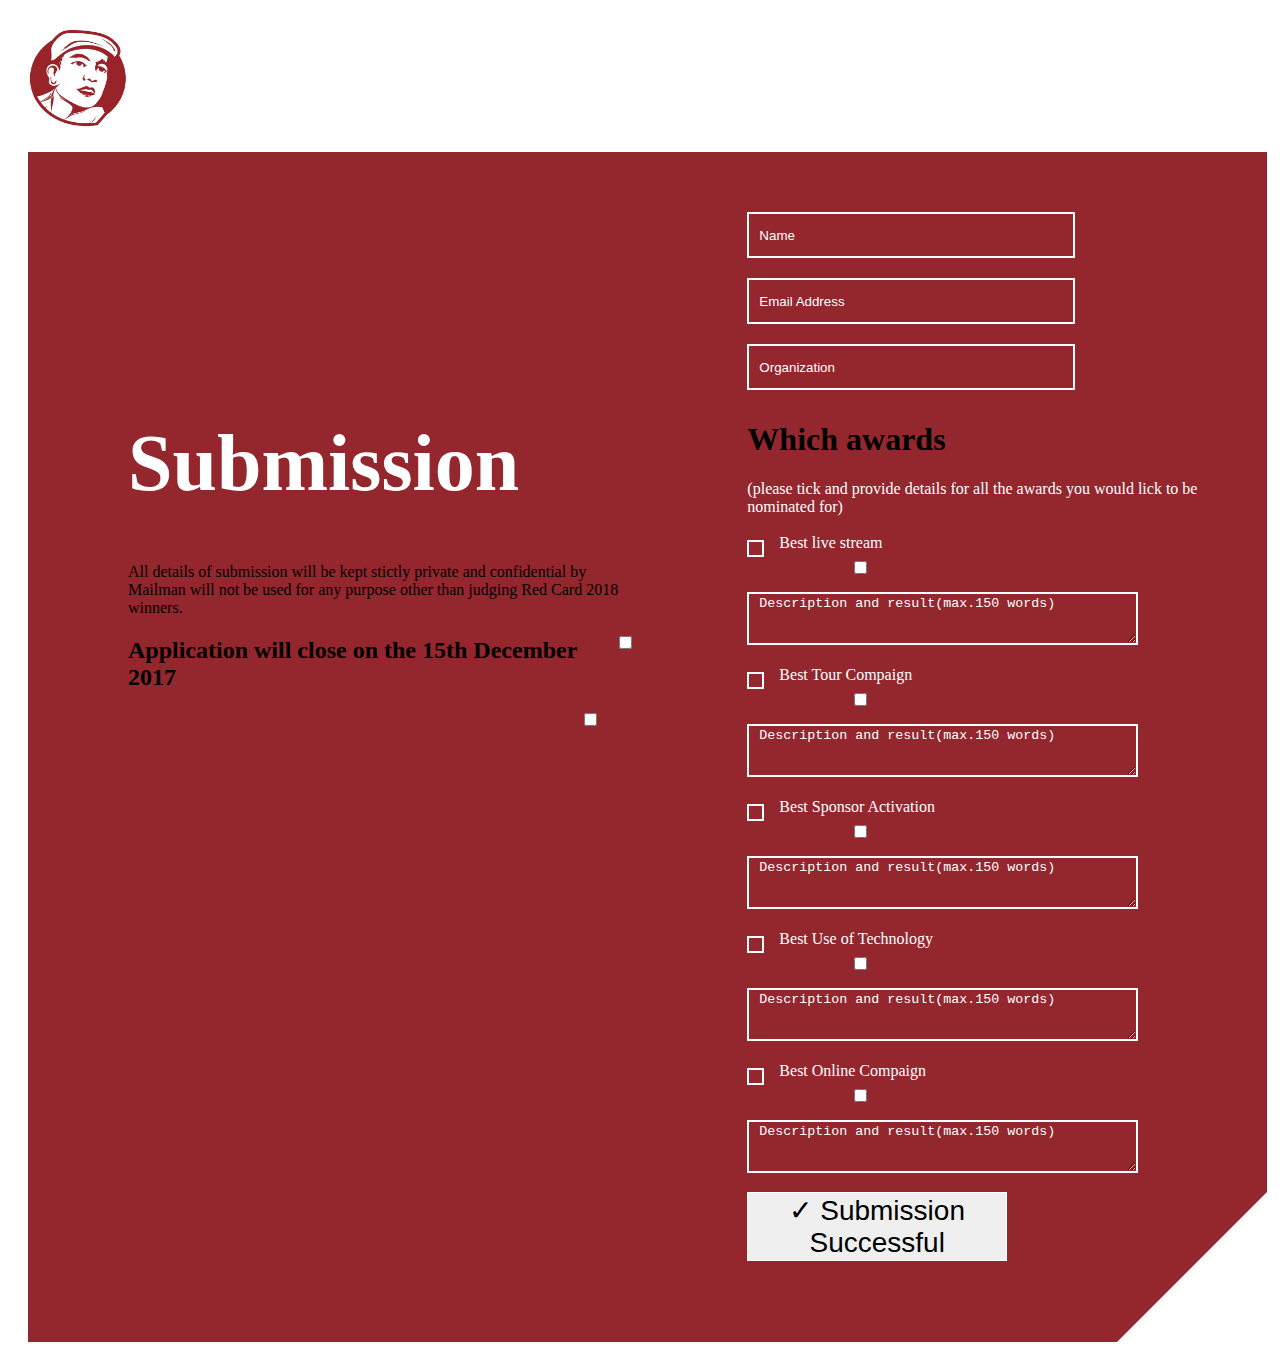
<file: index.html>
<!doctype html>
<html lang="en">
  <head>
    <!-- Required meta tags -->
    <meta charset="utf-8">
    <meta name="viewport" content="width=device-width, initial-scale=1">

    <!-- Bootstrap CSS -->
    <link href="https://cdn.jsdelivr.net/npm/bootstrap@5.0.2/dist/css/bootstrap.min.css" rel="stylesheet" integrity="sha384-EVSTQN3/azprG1Anm3QDgpJLIm9Nao0Yz1ztcQTwFspd3yD65VohhpuuCOmLASjC" crossorigin="anonymous">
    <link rel="stylesheet" href="styles.css">
    <title>Urran task 3</title>
  </head>
  <body>

    <!-- header containg logo --------------------------------------------------------------->
    <header class="header">
        <img src="images/logo.png" alt="" width="100" height="100" class="img-fluid">
    </header>
<!-- ------------------------------------------------------------------------------------------------------------ -->

    <!-- main section ---------------------------------------------------------------------->
    <div class="main-section">

        <!-- left section ------------------------------------------------------------------>
        <div class="first">
            <h1>Submission</h1>
            <p>All details of submission will be kept stictly private
                and confidential by Mailman will not be used for any 
                purpose other than judging Red Card 2018 winners.
            </p>
            <input type="checkbox" name="" id="">            
            <h2>Application will close on the 15th December 2017</h2>
            <input type="checkbox" name="" id="left-checkbox">            
        </div>

        <!-- right section containing form ------------------------------------------------>
        <div class="second">
            <form action="">

                <!-- input fields name,email,address --------------------------------------->
                <div class="text">

                    <input type="text" name="" id="" placeholder="Name" ><br>
                    <input type="email" name="" id="" placeholder="Email Address"><br>
                    <input type="text" name="" id="" placeholder="Organization">
                    <h1><B>Which awards</B></h1>
                    <p>(please tick and provide details for all the awards 
                    you would lick to be nominated for)</p>

                </div>

                <!---- checkfields ----------------------------------------------------------->
                <div class="checkbox">

                
                    <label class="container">Best live stream
                        <input type="checkbox">
                        <span class="mark"></span>
                    </label>
                    <input type="checkbox" name="" id="checkbox-2" > 

                </div>

                <!-- description field ---------------------------------------------------->
                <div class="text">
                    <textarea name="" id="" cols="45" rows="3" maxlength="150">Description and result(max.150 words)</textarea>
                </div>
    
                <div class="checkbox">

                    <label class="container">Best Tour Compaign
                        <input type="checkbox">
                        <span class="mark"></span>
                    </label>
                    <input type="checkbox" name="" id="checkbox-2" > 

                </div>

                <div class="text">
                    <textarea name="" id="" cols="45" rows="3" maxlength="150">Description and result(max.150 words)</textarea>
                </div>

                <div class="checkbox">

                
                    <label class="container">Best Sponsor Activation
                        <input type="checkbox">
                        <span class="mark"></span>
                    </label>
                    <input type="checkbox" name="" id="checkbox-2" > 

                </div>
                
                <div class="text">
                    <textarea name="" id="" cols="45" rows="3" maxlength="150">Description and result(max.150 words)</textarea>
                </div>

                <div class="checkbox">

                
                    <label class="container">Best Use of Technology
                        <input type="checkbox">
                        <span class="mark"></span>
                    </label>
                    <input type="checkbox" name="" id="checkbox-2" > 

                </div>
                <div class="text">
                    <textarea name="" id="" cols="45" rows="3" maxlength="150">Description and result(max.150 words)</textarea>
                </div>

                <div class="checkbox">

                
                    <label class="container">Best Online Compaign
                        <input type="checkbox">
                        <span class="mark"></span>
                    </label>
                    <input type="checkbox" name="" id="checkbox-2" > 

                </div>

                <div class="text">
                    <textarea name="" id="" cols="45" rows="3" maxlength="150">Description and result(max.150 words)</textarea>
                </div>

                <!-- submittion button ----------------------------------------------------->
                <button  type="submit"><span>&#10003;</span> Submission Successful</button>

                <!-- triangle the at right bottom --------------------------------------------->
                <div class="triangle"></div>             

                
            </form>
            <!-- form closed ------------------------------------------------------------>
        </div> 
        

    </div>
    <!-- main dev cloased ---------------------------------------------------------->
    
    <!-- Optional JavaScript; choose one of the two! -->

    <!-- Option 1: Bootstrap Bundle with Popper -->
    <script src="https://cdn.jsdelivr.net/npm/bootstrap@5.0.2/dist/js/bootstrap.bundle.min.js" integrity="sha384-MrcW6ZMFYlzcLA8Nl+NtUVF0sA7MsXsP1UyJoMp4YLEuNSfAP+JcXn/tWtIaxVXM" crossorigin="anonymous"></script>

    <!-- Option 2: Separate Popper and Bootstrap JS -->
    <!--
    <script src="https://cdn.jsdelivr.net/npm/@popperjs/core@2.9.2/dist/umd/popper.min.js" integrity="sha384-IQsoLXl5PILFhosVNubq5LC7Qb9DXgDA9i+tQ8Zj3iwWAwPtgFTxbJ8NT4GN1R8p" crossorigin="anonymous"></script>
    <script src="https://cdn.jsdelivr.net/npm/bootstrap@5.0.2/dist/js/bootstrap.min.js" integrity="sha384-cVKIPhGWiC2Al4u+LWgxfKTRIcfu0JTxR+EQDz/bgldoEyl4H0zUF0QKbrJ0EcQF" crossorigin="anonymous"></script>
    -->
  </body>
</html>
</file>
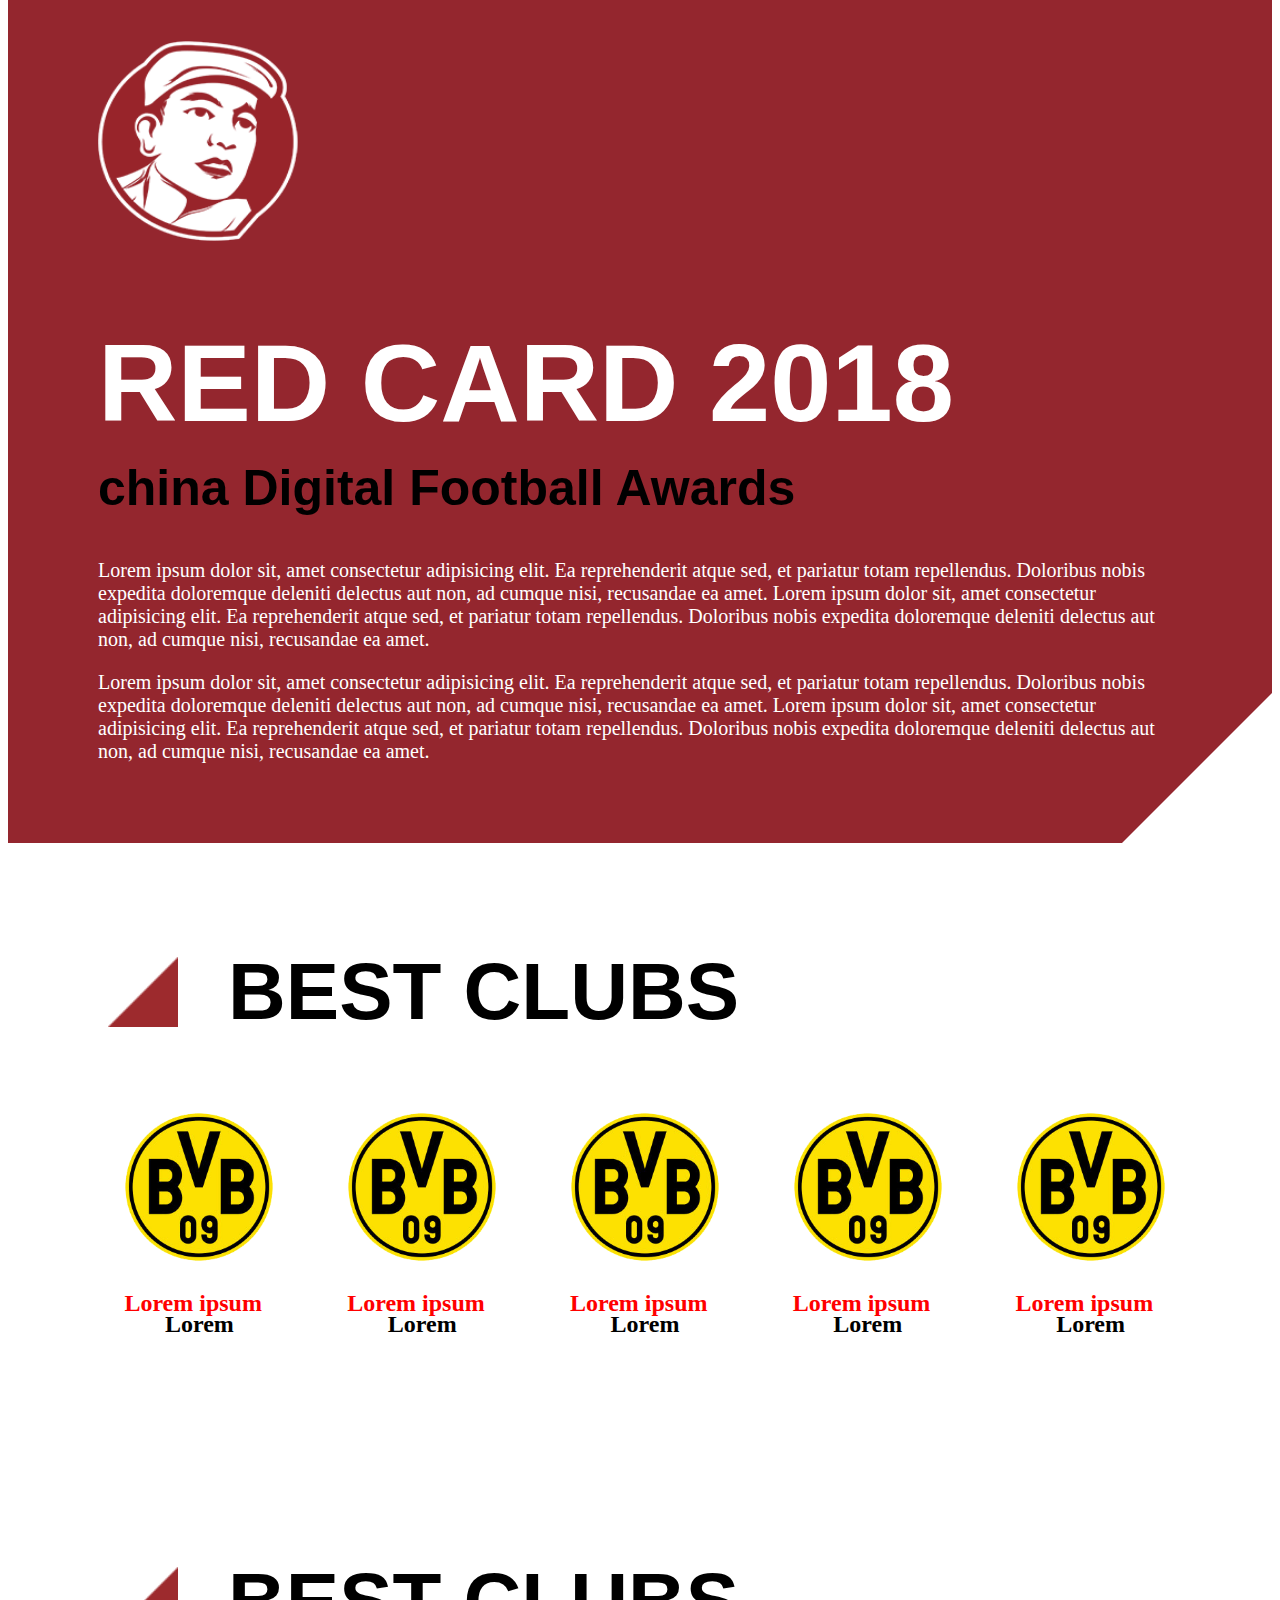
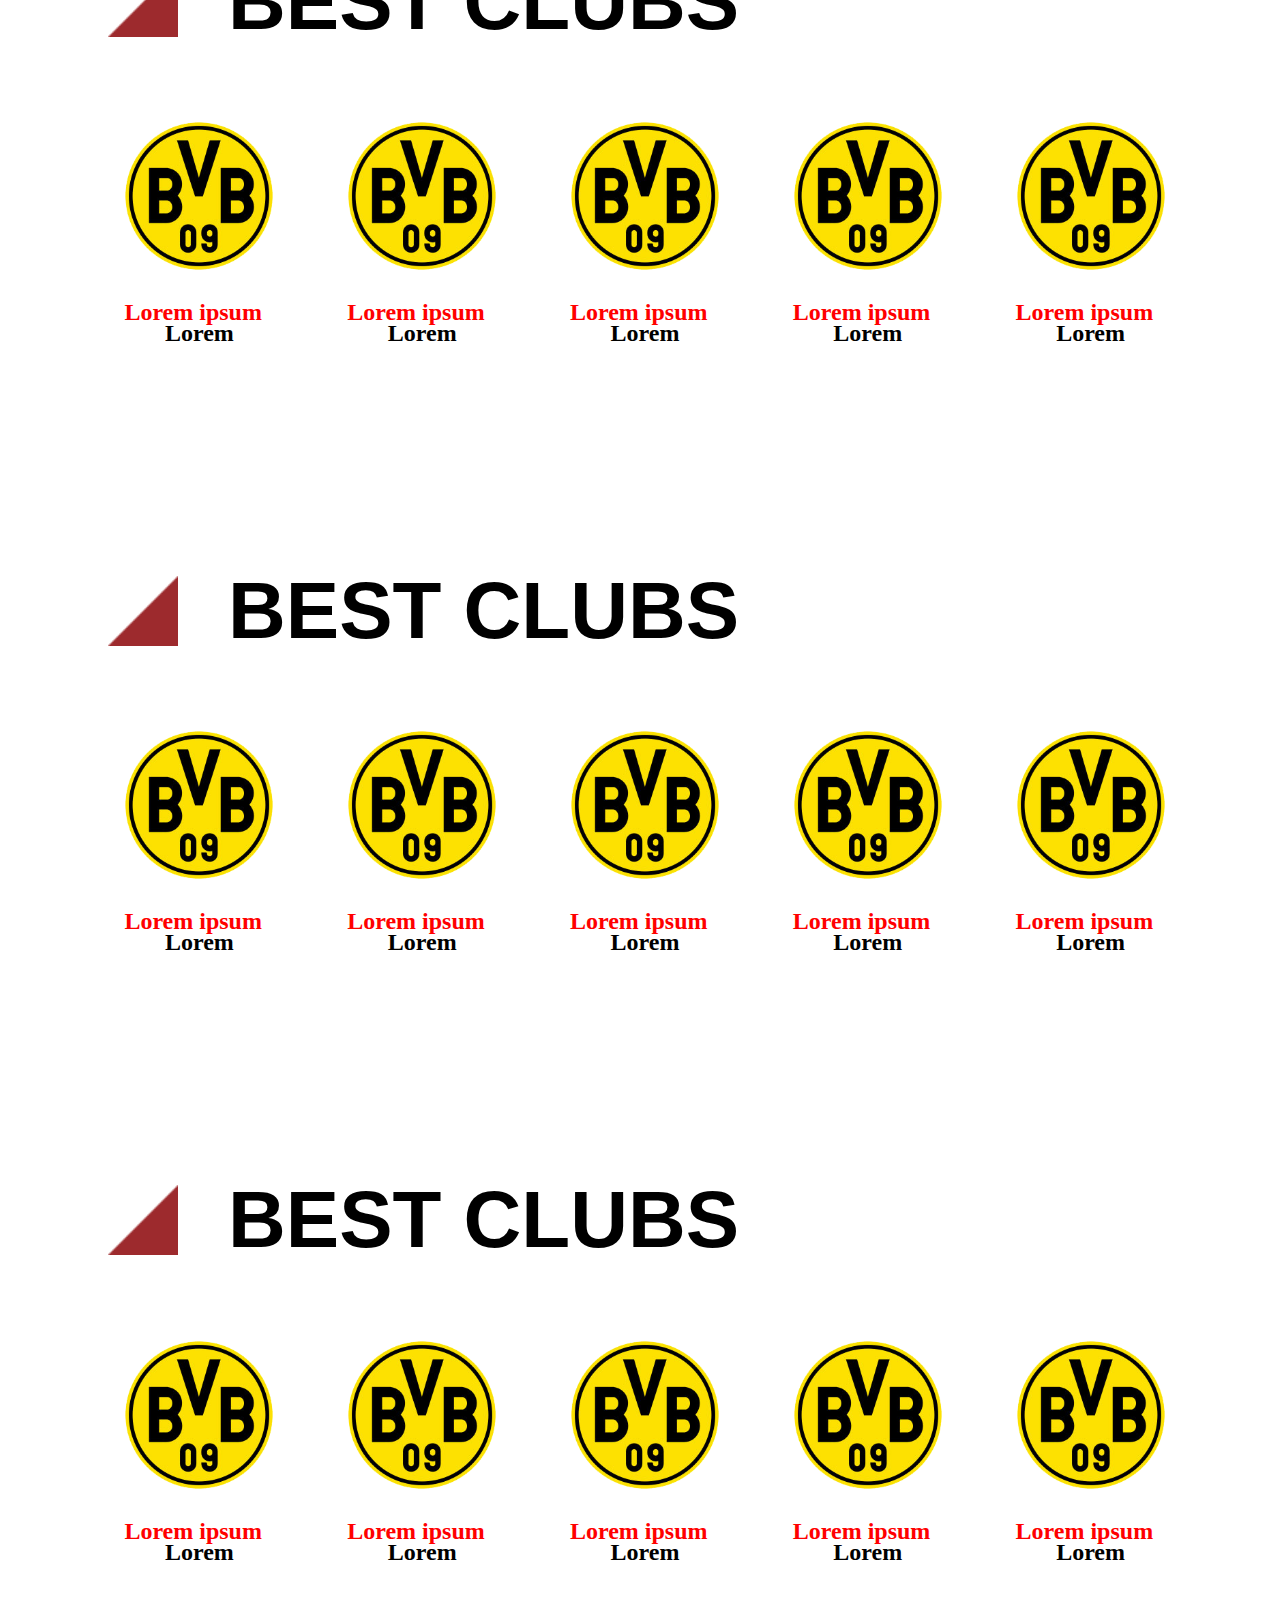
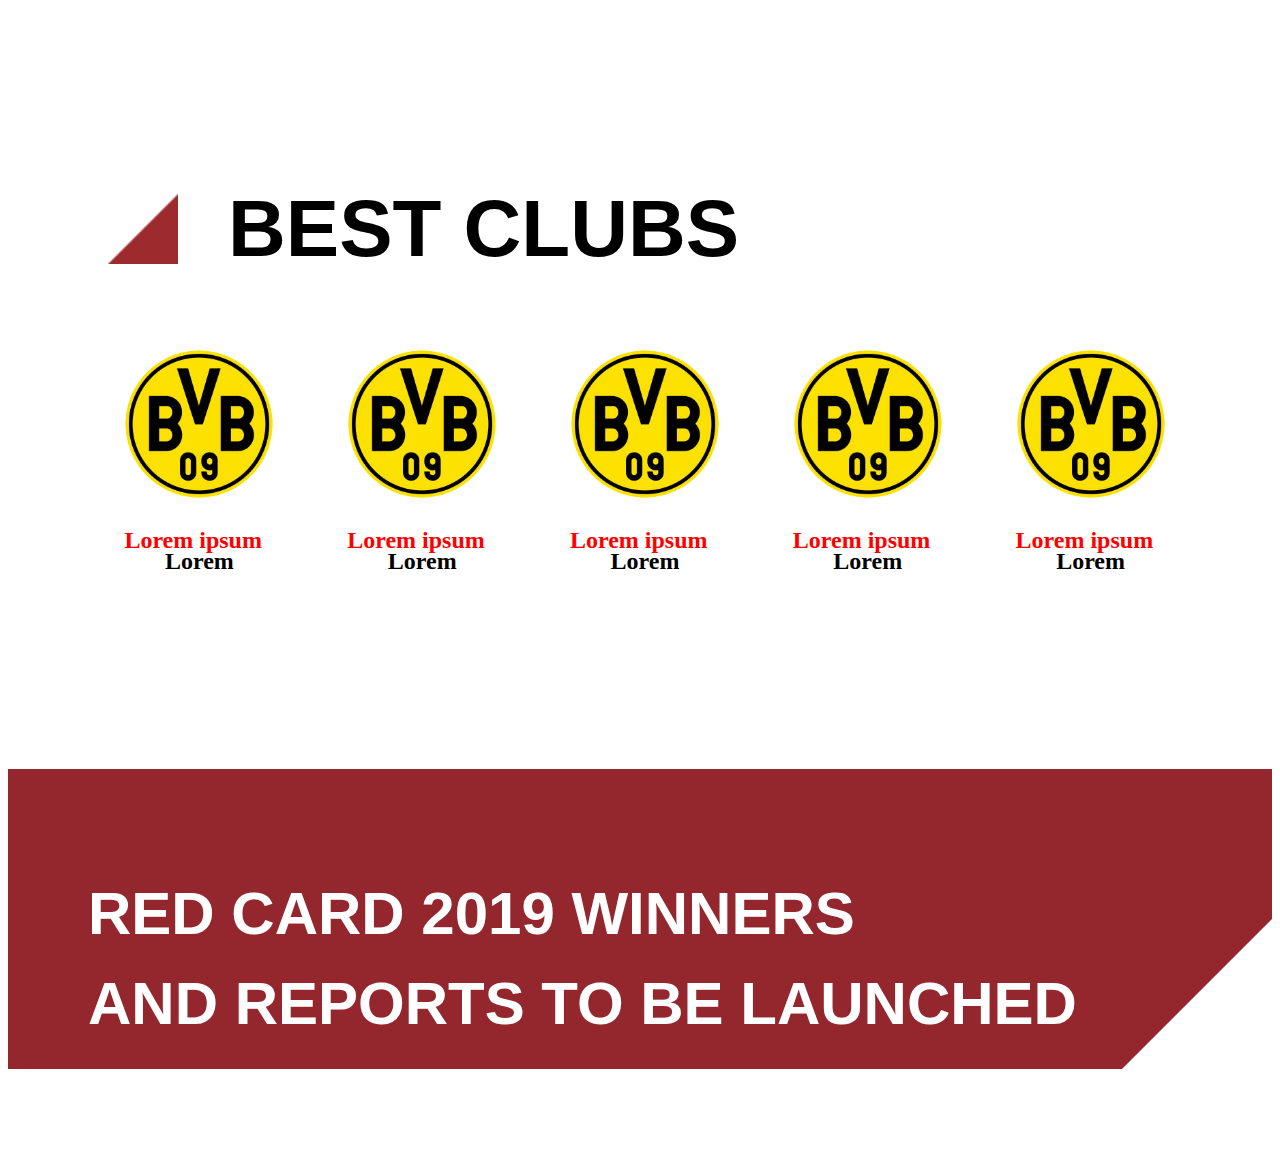
<file: task2.html>
<!doctype html>
<html lang="en">
  <head>
    <!-- Required meta tags -->
    <meta charset="utf-8">
    <meta name="viewport" content="width=device-width, initial-scale=1">

    <!-- Bootstrap CSS -->
    <link href="https://cdn.jsdelivr.net/npm/bootstrap@5.0.2/dist/css/bootstrap.min.css" rel="stylesheet" integrity="sha384-EVSTQN3/azprG1Anm3QDgpJLIm9Nao0Yz1ztcQTwFspd3yD65VohhpuuCOmLASjC" crossorigin="anonymous">
    <link rel="stylesheet" href="task2.css">

    <title>task2</title>
  </head>
  <body>
    <div class="main-dev">
        <div class="logo">
            <img src="images/logo.png" alt="" width="200" height="200" >
        </div>
        <div class="logo">
            <h1>RED CARD 2018</h1>
        </div>
        <div class="logo">
            <h2>
                china Digital Football Awards
            </h2>
        </div>
        <div class="logo">
            <p>
                Lorem ipsum dolor sit, amet consectetur adipisicing elit. 
                Ea reprehenderit atque sed, et pariatur totam repellendus. 
                Doloribus nobis expedita doloremque deleniti delectus aut non,
                ad cumque nisi, recusandae ea amet.
                Lorem ipsum dolor sit, amet consectetur adipisicing elit. 
                Ea reprehenderit atque sed, et pariatur totam repellendus. 
                Doloribus nobis expedita doloremque deleniti delectus aut non,
                ad cumque nisi, recusandae ea amet.</p>
            <p>
                Lorem ipsum dolor sit, amet consectetur adipisicing elit. 
                Ea reprehenderit atque sed, et pariatur totam repellendus. 
                Doloribus nobis expedita doloremque deleniti delectus aut non,
                ad cumque nisi, recusandae ea amet.
                Lorem ipsum dolor sit, amet consectetur adipisicing elit. 
                Ea reprehenderit atque sed, et pariatur totam repellendus. 
                Doloribus nobis expedita doloremque deleniti delectus aut non,
                ad cumque nisi, recusandae ea amet.
            </p>
        </div>
        <div class="triangle" ></div>               

    </div>
    

<!-- -------------------------------------------------------------------------------------- -->

    
    <div class="second-dev">

        
        <div class="A">
            <img  src="images/icon_awards.png" alt="" width="70px" height="70px" >
            <h1>BEST CLUBS</h1>
        </div>          
        


        <div class="B">
            <div class="C">   
                <img src="images/1.png" alt="" width="150" height="150">            
                <p id="red">Lorem ipsum</p>
                <p id="black">Lorem</p>
            </div >

            <div class="C">   
                <img src="images/1.png" alt="" width="150" height="150">           
                <p id="red">Lorem ipsum</p>
                <p id="black">Lorem</p>
            </div>

            <div class="C">   
                <img src="images/1.png" alt="" width="150" height="150">           
                <p id="red">Lorem ipsum</p>
                <p id="black">Lorem</p>
            </div>

            <div class="C">   
                <img src="images/1.png" alt="" width="150" height="150">           
                <p id="red">Lorem ipsum</p>
                <p id="black">Lorem</p>
            </div>

            <div class="C">   
                <img src="images/1.png" alt="" width="150" height="150">           
                <p id="red">Lorem ipsum</p>
                <p id="black">Lorem</p>
            </div>

        </div>

    </div>
<!-- -------------------------------------------------------------------------------------------- -->
<div class="second-dev">

        
    <div class="A">
        <img  src="images/icon_awards.png" alt="" width="70px" height="70px" >
        <h1>BEST CLUBS</h1>
    </div>          
    


    <div class="B">
        <div class="C">   
            <img src="images/1.png" alt="" width="150" height="150">            
            <p id="red">Lorem ipsum</p>
            <p id="black">Lorem</p>
        </div >

        <div class="C">   
            <img src="images/1.png" alt="" width="150" height="150">           
            <p id="red">Lorem ipsum</p>
            <p id="black">Lorem</p>
        </div>

        <div class="C">   
            <img src="images/1.png" alt="" width="150" height="150">           
            <p id="red">Lorem ipsum</p>
            <p id="black">Lorem</p>
        </div>

        <div class="C">   
            <img src="images/1.png" alt="" width="150" height="150">           
            <p id="red">Lorem ipsum</p>
            <p id="black">Lorem</p>
        </div>

        <div class="C">   
            <img src="images/1.png" alt="" width="150" height="150">           
            <p id="red">Lorem ipsum</p>
            <p id="black">Lorem</p>
        </div>

    </div>

</div>
<!-- ---------------------------------------------------------------------------------------- -->
<div class="second-dev">

        
    <div class="A">
        <img  src="images/icon_awards.png" alt="" width="70px" height="70px" >
        <h1>BEST CLUBS</h1>
    </div>          
    


    <div class="B">
        <div class="C">   
            <img src="images/1.png" alt="" width="150" height="150">            
            <p id="red">Lorem ipsum</p>
            <p id="black">Lorem</p>
        </div >

        <div class="C">   
            <img src="images/1.png" alt="" width="150" height="150">           
            <p id="red">Lorem ipsum</p>
            <p id="black">Lorem</p>
        </div>

        <div class="C">   
            <img src="images/1.png" alt="" width="150" height="150">           
            <p id="red">Lorem ipsum</p>
            <p id="black">Lorem</p>
        </div>

        <div class="C">   
            <img src="images/1.png" alt="" width="150" height="150">           
            <p id="red">Lorem ipsum</p>
            <p id="black">Lorem</p>
        </div>

        <div class="C">   
            <img src="images/1.png" alt="" width="150" height="150">           
            <p id="red">Lorem ipsum</p>
            <p id="black">Lorem</p>
        </div>

    </div>

</div>
<!-- --------------------------------------------------------------------------- -->
<div class="second-dev">

        
    <div class="A">
        <img  src="images/icon_awards.png" alt="" width="70px" height="70px" >
        <h1>BEST CLUBS</h1>
    </div>          
    


    <div class="B">
        <div class="C">   
            <img src="images/1.png" alt="" width="150" height="150">            
            <p id="red">Lorem ipsum</p>
            <p id="black">Lorem</p>
        </div >

        <div class="C">   
            <img src="images/1.png" alt="" width="150" height="150">           
            <p id="red">Lorem ipsum</p>
            <p id="black">Lorem</p>
        </div>

        <div class="C">   
            <img src="images/1.png" alt="" width="150" height="150">           
            <p id="red">Lorem ipsum</p>
            <p id="black">Lorem</p>
        </div>

        <div class="C">   
            <img src="images/1.png" alt="" width="150" height="150">           
            <p id="red">Lorem ipsum</p>
            <p id="black">Lorem</p>
        </div>

        <div class="C">   
            <img src="images/1.png" alt="" width="150" height="150">           
            <p id="red">Lorem ipsum</p>
            <p id="black">Lorem</p>
        </div>

    </div>

</div>
<!-- -------------------------------------------------------------------------------------- -->
<div class="second-dev">

        
    <div class="A">
        <img  src="images/icon_awards.png" alt="" width="70px" height="70px" >
        <h1>BEST CLUBS</h1>
    </div>          
    


    <div class="B">
        <div class="C">   
            <img src="images/1.png" alt="" width="150" height="150">            
            <p id="red">Lorem ipsum</p>
            <p id="black">Lorem</p>
        </div >

        <div class="C">   
            <img src="images/1.png" alt="" width="150" height="150">           
            <p id="red">Lorem ipsum</p>
            <p id="black">Lorem</p>
        </div>

        <div class="C">   
            <img src="images/1.png" alt="" width="150" height="150">           
            <p id="red">Lorem ipsum</p>
            <p id="black">Lorem</p>
        </div>

        <div class="C">   
            <img src="images/1.png" alt="" width="150" height="150">           
            <p id="red">Lorem ipsum</p>
            <p id="black">Lorem</p>
        </div>

        <div class="C">   
            <img src="images/1.png" alt="" width="150" height="150">           
            <p id="red">Lorem ipsum</p>
            <p id="black">Lorem</p>
        </div>

    </div>

</div>


<!-- ------------------------------------------------------------------------------------ -->
<div class="last-dev">
    
    <div class="last-inner">
    <h1>RED CARD 2019 WINNERS</h1>
    <h1>AND REPORTS TO BE LAUNCHED </h1>
    <h1>ON 24TH JANUARY 2019.</h1>
    </div>
    <div class="triangle" ></div> 

   

</div>


<!-- Optional JavaScript; choose one of the two! -->

    <!-- Option 1: Bootstrap Bundle with Popper -->
    <script src="https://cdn.jsdelivr.net/npm/bootstrap@5.0.2/dist/js/bootstrap.bundle.min.js" integrity="sha384-MrcW6ZMFYlzcLA8Nl+NtUVF0sA7MsXsP1UyJoMp4YLEuNSfAP+JcXn/tWtIaxVXM" crossorigin="anonymous"></script>

    <!-- Option 2: Separate Popper and Bootstrap JS -->
    <!--
    <script src="https://cdn.jsdelivr.net/npm/@popperjs/core@2.9.2/dist/umd/popper.min.js" integrity="sha384-IQsoLXl5PILFhosVNubq5LC7Qb9DXgDA9i+tQ8Zj3iwWAwPtgFTxbJ8NT4GN1R8p" crossorigin="anonymous"></script>
    <script src="https://cdn.jsdelivr.net/npm/bootstrap@5.0.2/dist/js/bootstrap.min.js" integrity="sha384-cVKIPhGWiC2Al4u+LWgxfKTRIcfu0JTxR+EQDz/bgldoEyl4H0zUF0QKbrJ0EcQF" crossorigin="anonymous"></script>
    -->
  </body>
</html>
</file>
<file: styles.css>
/* styling logo */
.header {
    padding: 20px;
}
/* --------------------------------------------------- */

.main-section{
    background-color: #94262E;
    display:flex;
    width: 98%;
    align-items: center;
    margin-left: 20px;
    padding-top: 50px;
}

/* ------------------------------------------------------- */
.first{
    width: 50%;
    align-content: center;
    padding: 100px;
    margin-bottom: 450px;
}
.first input{
    float: right;
    margin-right: 15px;

}
#left-checkbox{
    margin-right: 50px;
}
/* ------------------------------------------------------- */
.second{
    width: 50%;

}
/* ------------------------------------------------------ */
.first h1{
    color: white;
    font-size: 80px;
}
.first p,h2,.text h1{
    color: black;
}

.text input{
    border: 2px solid white;
    background-color: #94262E;
    width: 60%;
    height: 40px;
    padding-left: 10px;
    margin-top: 10px;
    margin-bottom: 10px;

}
.text textarea{
    border: 2px solid white;
    background-color: #94262E;
    color: white;
    padding-left: 10px;
    margin-top: 15px;
    margin-bottom: 15px;

}

#checkbox-2{
    float:right;
    margin-right: 400px;
    margin-top: 9px;
}

/* #checkbox-1{
    accent-color:#94262E ;
    
} */
.container {
    display: inline;
    position: relative;
    padding-left: 32px;
    margin-bottom: -18px;
    cursor: pointer;
    font-size: 16px;
  }
  
  /* Hide the default checkbox */
  .container input {
    visibility: hidden;
    cursor: pointer;
  }
  
  /* Create a custom checkbox */
  .mark {
    position: absolute;
    top: 6px;
    left: 0;
    height: 13px;
    width: 13px;
    background-color: #94262E;
    border:2px solid white;
  }
  
  /* .container:hover input ~ .mark {
    background-color: gray;
  } */
  
  .container input:checked ~ .mark {
    background-color: #94262E;
  }
  
  /* Create the mark/indicator (hidden when not checked) */
  .mark:after {
    content: "";
    position: absolute;
    display: none;
  }
  
  /* Show the mark when checked */
  .container input:checked ~ .mark:after {
    display: block;
  }
  
  /* Style the mark/indicator */
  .container .mark:after {
    left: 2px;
    top: -5px;
    width: 8px;
    height: 15px;
    border: solid white;
    border-width: 0 2px 2px 0;
    transform: rotate(45deg);
  }


  


form p,label{
    color: white;
}

/* styling the placeholder--------------------------------- */
::placeholder {
    color: white;
    opacity: 1; /* Firefox */
  }
  
  :-ms-input-placeholder { /* Internet Explorer 10-11 */
   color: white;
  }
  
  ::-ms-input-placeholder { /* Microsoft Edge */
   color: white;
  }

  /* styling button ---------------------------------------------------*/
button{
    width: 50%;
    height: 50%;
    font-size: 28px;
    border: 1px solid white;
}
/* syling the triangle at the right corner -----------------------------*/
.triangle{
    width: 0;
    height: 0;
    border-top-width: 150px;
    border-top-style: solid;
    border-top-color: transparent;
    border-right-width: 150px;
    border-right-style: solid;
    border-right-color: white;
    float: right;   

  }
</file>
<file: task2.css>
/* styling the upper section ---------------------------------------------------*/
.main-dev{
    
    background-color: #94262E;
    width: 100%;
    padding-top: 30px;
    position: relative;
    margin-top: -37px;
    display: block;
    padding-bottom: 50px;
    

}

.logo{
    margin: 40px 90px 30px 90px;

}
.logo h1{
    color: white;
    font-family:Arial, Impact, Haettenschweiler, 'Arial Narrow Bold', sans-serif;
    font-weight: bolder;
    font-size: 110px;
}
.logo h2{
    color: black;
    font-family:Impact, Arial, Helvetica, sans-serif;
    font-weight: bolder;
    font-size: 50px; 
    margin-top: -60px;  

}
.logo p{
    color: white;
    font-size: 20px;

}
/* -----------------------------------end upper section---------------------------------------------- */

/* styling the main contents---------------------------------------------------------- */
.second-dev{
    /* border: 2px solid red; */
    padding: 0px 70px 90px 70px; 
    margin-top: 30px;
}

.A {
    display: flex;
    margin-left:  10px;
    padding: 20px; 
    align-items: center; 
}
.A h1{
    padding-left: 50px;
    font-size: 80px;
    font-family: Impact, Haettenschweiler, 'Arial Narrow Bold', sans-serif;
}
.B{
    margin-left:  10px;
    display: flex;
    justify-content: space-around;
}



.C #red{
    font-weight:bolder;
    font-size: x-large;
    color: red;
}
.C #black{
    font-weight:bolder;
    font-size: x-large;
    text-align: center;
    margin-top: -30px;
}
/* -------------------------------end main content-------------------------------- */
 
/*styling the section--------------------------------------------------------------- */
.last-dev{
    background-color: #94262E;
    width: 100%;
    height: 300px;
    color: white;   
    position: relative;

    
}

.last-dev .last-inner{
    padding-top: 80px;
    margin-top: 80px;
    margin-left: 80px;
    display: block;
    margin-bottom: 60px;
}
.last-inner h1{
    font-size: 60px;
    line-height: 50px;
    font-family: Impact, Haettenschweiler, 'Arial Narrow Bold', sans-serif;
}
/* ----------------------------------end last section--------------------------------- */

/* styling the triangle------------------------------------------------------- */
.triangle{

    width: 0%;
    height: 0%;
    border-top-width: 150px;
    border-top-style: solid;
    border-top-color: transparent;
    border-right-width: 150px;
    border-right-style: solid;
    border-right-color: white;
    right: 0;
    bottom: 0px;
    position: absolute;
    
}
/* ---------------------end styling triangle section------------------------------------ */
</file>
